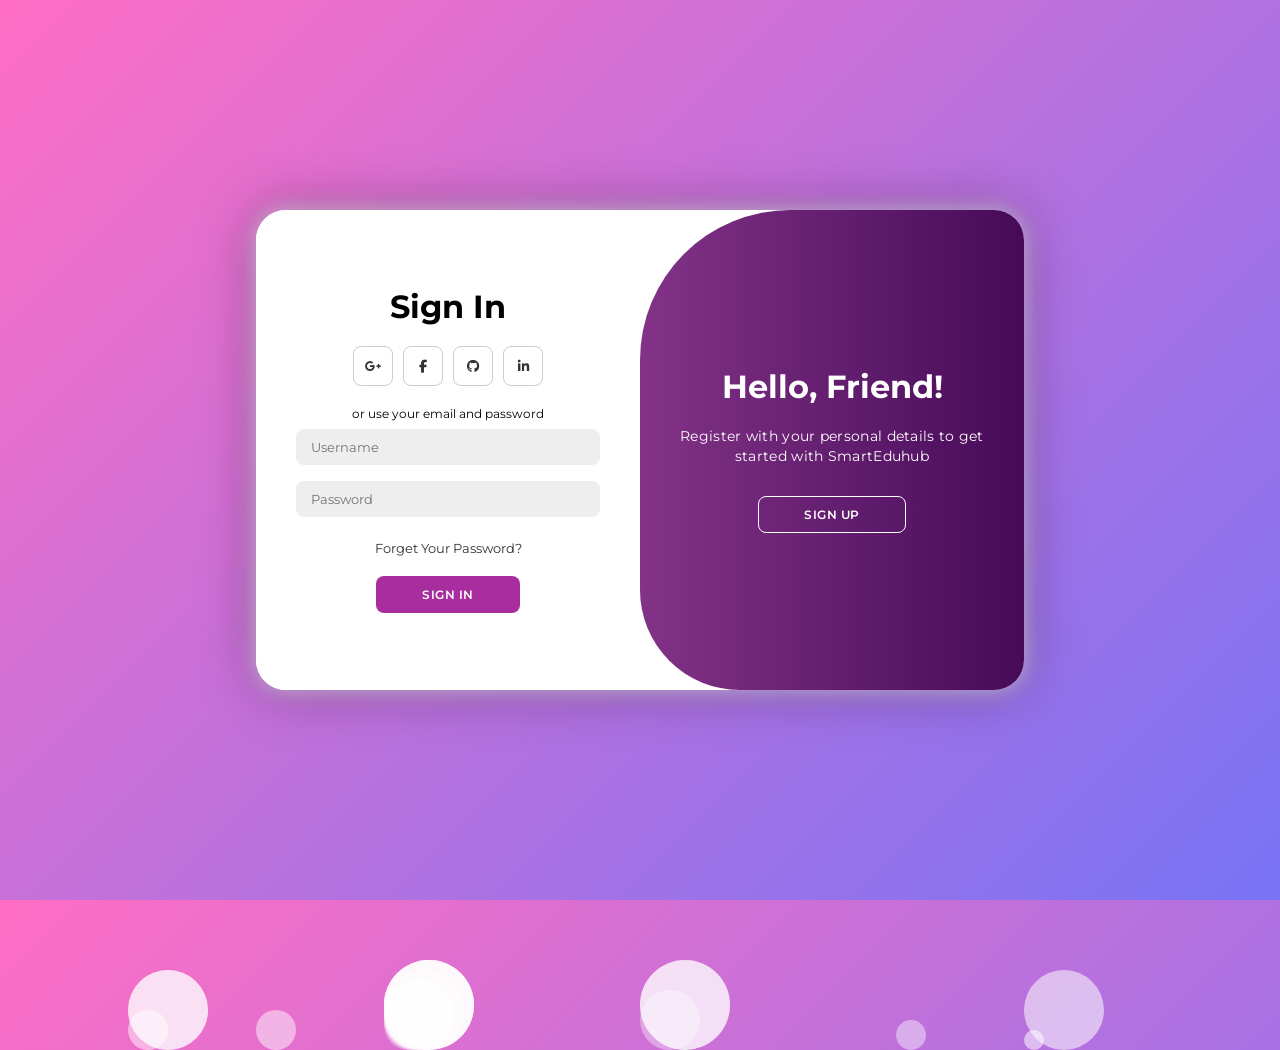
<file: index.html>
<!DOCTYPE html>
<html lang="en">
          <head>
                    <meta charset="UTF-8">
                    <meta name="viewport" content="width=device-width, initial-scale=1.0">
                    <link rel="stylesheet" href="https://cdnjs.cloudflare.com/ajax/libs/font-awesome/6.4.2/css/all.min.css">
                   
                    <title> Login Page</title>
                    <style>
                @import url('https://fonts.googleapis.com/css2?family=Montserrat:wght@300;400;500;600;700&display=swap');
                
                *{
                    margin: 0;
                    padding: 0;
                    box-sizing: border-box;
                    font-family: 'Montserrat', sans-serif;
                }
                
                body{
                      background: linear-gradient(135deg, #ff6ec4, #7873f5); /* Pink to violet gradient */
            display: flex;
            align-items: center;
            justify-content: center;
            flex-direction: column;
            height: 100vh;
            overflow: hidden; /* Prevent scrolling */
            position: relative;
                }
                
                .container{
                    background-color: #fff;
                    background-color: #fff;
    border-radius: 30px;
    box-shadow: 0 0 15px rgba(0, 0, 0, 0.5), 0 0 30px rgba(0, 0, 0, 0.5); /* Glowing effect */
    position: relative;
    overflow: hidden;
    width: 768px;
    max-width: 100%;
    min-height: 480px;
    transition: box-shadow 0.3s ease; /* Smooth transition */
                    border-radius: 30px;
                    box-shadow: 0 0 25px rgba(214, 219, 226, 0.8), 0 0 50px rgba(57, 3, 49, 0.5); /* Brighter glow on hover */
                    position: relative;
                    overflow: hidden;
                    width: 768px;
                    max-width: 100%;
                    min-height: 480px;
                }
                .container:hover {
    box-shadow: 0 0 25px white, 0 0 50px whitesmoke; /* Brighter glow on hover */
}
                
                .container p{
                    font-size: 14px;
                    line-height: 20px;
                    letter-spacing: 0.3px;
                    margin: 20px 0;
                }
                
                .container span{
                    font-size: 12px;
                }
                
                .container a{
                    color: #333;
                    font-size: 13px;
                    text-decoration: none;
                    margin: 15px 0 10px;
                }
                
                .container button{
                    background-color: #a82d9e;
                    color: #fff;
                    font-size: 12px;
                    padding: 10px 45px;
                    border: 1px solid transparent;
                    border-radius: 8px;
                    font-weight: 600;
                    letter-spacing: 0.5px;
                    text-transform: uppercase;
                    margin-top: 10px;
                    cursor: pointer;
                }
                
                .container button.hidden{
                    background-color: transparent;
                    border-color: #fff;
                }
                
                .container form{
                    background-color: #fff;
                    display: flex;
                    align-items: center;
                    justify-content: center;
                    flex-direction: column;
                    padding: 0 40px;
                    height: 100%;
                }
                
                .container input{
                    background-color: #eee;
                    border: none;
                    margin: 8px 0;
                    padding: 10px 15px;
                    font-size: 13px;
                    border-radius: 8px;
                    width: 100%;
                    outline: none;
                }
                
                .form-container{
                    position: absolute;
                    top: 0;
                    height: 100%;
                    transition: all 0.6s ease-in-out;
                }
                
                .sign-in{
                    left: 0;
                    width: 50%;
                    z-index: 2;
                }
                
                .container.active .sign-in{
                    transform: translateX(100%);
                }
                
                .sign-up{
                    left: 0;
                    width: 50%;
                    opacity: 0;
                    z-index: 1;
                }
                
                .container.active .sign-up{
                    transform: translateX(100%);
                    opacity: 1;
                    z-index: 5;
                    animation: move 0.6s;
                }
                
                @keyframes move{
                    0%, 49.99%{
                        opacity: 0;
                        z-index: 1;
                    }
                    50%, 100%{
                        opacity: 1;
                        z-index: 5;
                    }
                }
                
                .social-icons{
                    margin: 20px 0;
                }
                
                .social-icons a{
                    border: 1px solid #ccc;
                    border-radius: 20%;
                    display: inline-flex;
                    justify-content: center;
                    align-items: center;
                    margin: 0 3px;
                    width: 40px;
                    height: 40px;
                }
                
                .toggle-container{
                    position: absolute;
                    top: 0;
                    left: 50%;
                    width: 50%;
                    height: 100%;
                    overflow: hidden;
                    transition: all 0.6s ease-in-out;
                    border-radius: 150px 0 0 100px;
                    z-index: 1000;
                }
                
                .container.active .toggle-container{
                    transform: translateX(-100%);
                    border-radius: 0 150px 100px 0;
                }
                
                .toggle{
                    background-color: linear-gradient(to right, #c05cb6, #460a58);
                    height: 100%;
                    background: linear-gradient(to right, #c05cb6, #460a58);
                    color: #fff;
                    position: relative;
                    left: -100%;
                    height: 100%;
                    width: 200%;
                    transform: translateX(0);
                    transition: all 0.6s ease-in-out;
                }
                
                .container.active .toggle{
                    transform: translateX(50%);
                }
                
                .toggle-panel{
                    position: absolute;
                    width: 50%;
                    height: 100%;
                    display: flex;
                    align-items: center;
                    justify-content: center;
                    flex-direction: column;
                    padding: 0 30px;
                    text-align: center;
                    top: 0;
                    transform: translateX(0);
                    transition: all 0.6s ease-in-out;
                }
                
                .toggle-left{
                    transform: translateX(-200%);
                }
                
                .container.active .toggle-left{
                    transform: translateX(0);
                }
                
                .toggle-right{
                    right: 0;
                    transform: translateX(0);
                }
                
                .container.active .toggle-right{
                    transform: translateX(200%);
                }
                /* Bubbles */
        .bubble {
            position: absolute;
            bottom: -150px; /* Start below the view */
            border-radius: 50%;
            opacity: 0.6; /* Semi-transparent */
            animation: rise 20s infinite;
        }

        @keyframes rise {
            0% {
                transform: translateX(0) translateY(0);
                opacity: 0.6;
            }
            100% {
                transform: translateX(calc(-50% + 100px)) translateY(-800px); /* Rise up */
                opacity: 0; /* Fade out */
            }
        }

        /* Different bubble sizes and colors */
        .bubble:nth-child(1) {
            width: 40px;
            height: 40px;
            background: rgba(255, 255, 255, 0.8);
            left: 20%;
            animation-delay: 0s;
        }
        .bubble:nth-child(19) {
            width: 40px;
            height: 40px;
            background: rgba(255, 255, 255, 0.8);
            left: 10%;
            animation-delay: 7s;
        }

        .bubble:nth-child(2) {
            width: 60px;
            height: 60px;
            background: rgba(255, 255, 255, 0.6);
            left: 50%;
            animation-delay: 5s;
        }

        .bubble:nth-child(3) {
            width: 30px;
            height: 30px;
            background: rgba(255, 255, 255, 0.7);
            left: 70%;
            animation-delay: 2s;
        }

        .bubble:nth-child(4) {
            width: 50px;
            height: 50px;
            background: rgba(255, 255, 255, 0.5);
            left: 30%;
            animation-delay: 4s;
        }

        .bubble:nth-child(5) {
            width: 20px;
            height: 20px;
            background: rgba(255, 255, 255, 0.9);
            left: 80%;
            animation-delay: 6s;
        }
        .bubble:nth-child(6) {
            width: 80px;
            height: 80px;
            background: rgba(255, 255, 255, 0.9);
            left: 80%;
            animation-delay: 1s;
        }
        .bubble:nth-child(7),.bubble:nth-child(14) {
            width: 80px;
            height: 80px;
            background: rgba(255, 255, 255, 0.9);
            left: 10%;
            animation-delay: 8s;
        }
        .bubble:nth-child(8) ,.bubble:nth-child(13){
            width: 90px;
            height: 90px;
            background: rgba(255, 255, 255, 0.9);
            left: 50%;
            animation-delay: 5s;
        }
        .bubble:nth-child(9),.bubble:nth-child(11) {
            width: 90px;
            height: 90px;
            background: rgba(255, 255, 255, 0.9);
            left: 30%;
            animation-delay: 7s;
        }
        .bubble:nth-child(10),.bubble:nth-child(12) {
            width: 90px;
            height: 90px;
            background: rgba(255, 255, 255, 0.9);
            left: 30%;
            animation-delay: 8s;
        }
        .bubble:nth-child(15) {
            width: 60px;
            height: 60px;
            background: rgba(255, 255, 255, 0.9);
            left: 30%;
            animation-delay: 7s;
        }
        .bubble:nth-child(16) {
            width: 70px;
            height: 70px;
            background: rgba(255, 255, 255, 0.9);
            left: 30%;
            animation-delay: 5s;
        }
        .bubble:nth-child(18) {
            width: 70px;
            height: 70px;
            background: rgba(255, 255, 255, 0.9);
            left: 30%;
            animation-delay: 5s;
        }
        .bubble:nth-child(17) {
            width: 80px;
            height: 80px;
            background: rgba(255, 255, 255, 0.9);
            left: 30%;
            animation-delay: 12s;
        }
                    </style>
                </head>
<body>
   <div class="bubble"></div><div class="bubble"></div> <div class="bubble"></div>
    <div class="bubble"></div><div class="bubble"></div><div class="bubble"></div>
    <div class="bubble"></div><div class="bubble"></div><div class="bubble"></div>
    <div class="bubble"></div> <div class="bubble"></div><div class="bubble"></div>
    <div class="bubble"></div><div class="bubble"></div><div class="bubble"></div>
    <div class="bubble"></div><div class="bubble"></div><div class="bubble"></div>
    <div class="bubble"></div><div class="bubble"></div>
<div class="container" id="container">
        <div class="form-container sign-up">
            <form action="/register" method="POST"> <!-- Register endpoint -->
                <h1>Create Account</h1>
                <div class="social-icons">
                    <a href="#" class="icon"><i class="fa-brands fa-google-plus-g"></i></a>
                    <a href="#" class="icon"><i class="fa-brands fa-facebook-f"></i></a>
                    <a href="#" class="icon"><i class="fa-brands fa-github"></i></a>
                    <a href="#" class="icon"><i class="fa-brands fa-linkedin-in"></i></a>
                </div>
                <span>or use your email for registration</span>
                <input type="text" name="username" placeholder="Username" required>
                <input type="email" name="email" placeholder="Email" required>
                <input type="password" name="password" placeholder="Password" required>
                <button type="submit">Sign Up</button>
            </form>
        </div>
        <div class="form-container sign-in">
            <form action="/login" method="POST"> <!-- Login endpoint -->
                <h1>Sign In</h1>
                <div class="social-icons">
                    <a href="#" class="icon"><i class="fa-brands fa-google-plus-g"></i></a>
                    <a href="#" class="icon"><i class="fa-brands fa-facebook-f"></i></a>
                    <a href="#" class="icon"><i class="fa-brands fa-github"></i></a>
                    <a href="#" class="icon"><i class="fa-brands fa-linkedin-in"></i></a>
                </div>
                <span>or use your email and password</span>
                <input type="text" name="username" placeholder="Username" required>
                <input type="password" name="password" placeholder="Password" required>
                <a href="#">Forget Your Password?</a>
                <button type="submit">Sign In</button>
            </form>
        </div>
        <div class="toggle-container">
            <div class="toggle">
                <div class="toggle-panel toggle-left">
                    <h1>Welcome Back!</h1>
                    <p>Enter your personal details to  get started with SmartEduhub</p>
                    <button class="hidden" id="login">Sign In</button>
                </div>
                <div class="toggle-panel toggle-right">
                    <h1>Hello, Friend!</h1>
                    <p>Register with your personal details to get started with SmartEduhub</p>
                    <button class="hidden" id="register">Sign Up</button>
                </div>
            </div>
        </div>
    </div>
    
    <script src="script.js"></script>
</body>
</html>
</file>
